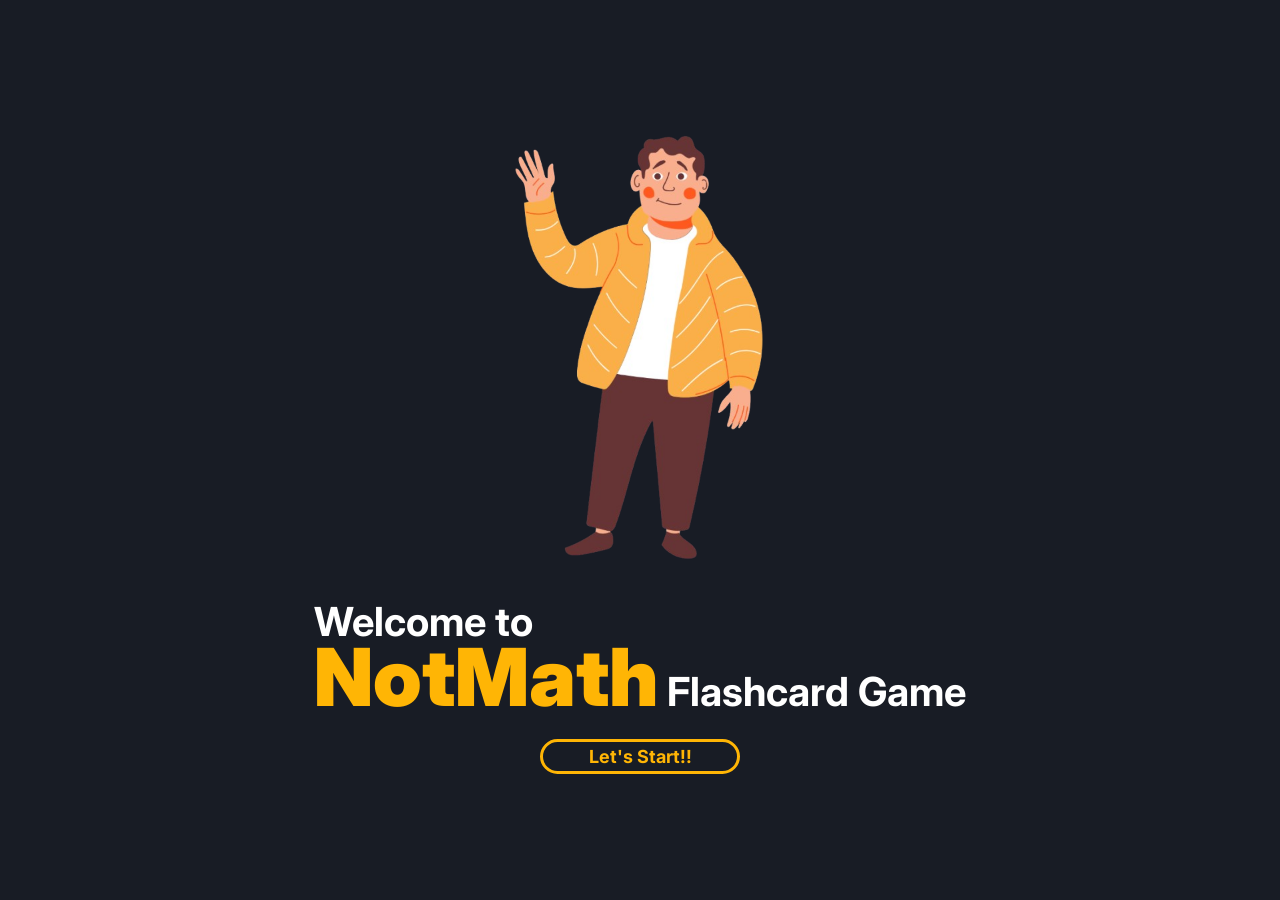
<file: templates/index.html>
<!DOCTYPE html>
<html lang="en">

<head>
    <meta charset="UTF-8">
    <meta name="viewport" content="width=device-width, initial-scale=1.0">
    <title>NotMath</title>
    <link rel="stylesheet" href="../static/stylesheet/main.css">
    <link rel="stylesheet" href="../static/stylesheet/home.css">
    <link href="https://unpkg.com/aos@2.3.1/dist/aos.css" rel="stylesheet">
</head>

<body>
    <div data-aos="fade-down">
        <img src="../static/asset/person.png" alt="Person">
    </div>
    <div data-aos="fade-up">
        <div class="title">
            <p>Welcome to</p>
            <p><span>NotMath</span> Flashcard Game</p>
        </div>
    </div>
    <div data-aos="fade-up-right">
        <form action="{{ url_for('quizPage') }}">
            <button class="restart-btn" type="submit">Let's Start!!</button>
        </form>
    </div>
    <script src="https://unpkg.com/aos@2.3.1/dist/aos.js"></script>
    <script>
        AOS.init();
    </script>
</body>

</html>
</file>
<file: static/stylesheet/main.css>
@import url('https://fonts.googleapis.com/css2?family=Inter:wght@400;600;700&display=swap');

* {
    font-family: 'Inter', sans-serif;
}
</file>
<file: static/stylesheet/home.css>
body {
    background-color: #181C25;
    display: flex;
    flex-direction: column;
    justify-content: center;
    align-items: center;
    min-height: 100vh;
    margin: 0;
}

img {
    width: 250px;
}

.title>p {
    color: white;
    font-size: 40px;
    line-height: 15px;
    font-weight: 700;
}

.title>p>span {
    color: #FFB505;
    font-size: 80px;
    font-weight: 900;
}

button {
    height: 35px;
    width: 200px;
    background-color: #181C25;
    font-size: 18px;
    font-weight: 700;
    color: #FFB505;
    border: 3px solid #FFB505;
    border-radius: 100px;
    transition: 0.2s;
}

button:hover {
    height: 35px;
    width: 210px;
    padding-bottom: 10px;
    background-color: #FFB505;
    font-size: 18px;
    font-weight: 700;
    color: white;
    border: 3px solid #FFB505;
    border-radius: 100px;
}

@media only screen and (max-width: 750px) {
    .title>p {
        color: white;
        font-size: 30px;
        line-height: 15px;
        font-weight: 700;
    }

    .title>p>span {
        color: #FFB505;
        font-size: 60px;
        font-weight: 900;
    }
}

@media only screen and (max-width: 550px) {
    .title>p {
        color: white;
        font-size: 20px;
        line-height: 15px;
        font-weight: 700;
    }

    .title>p>span {
        color: #FFB505;
        font-size: 50px;
        font-weight: 900;
    }
}
</file>
